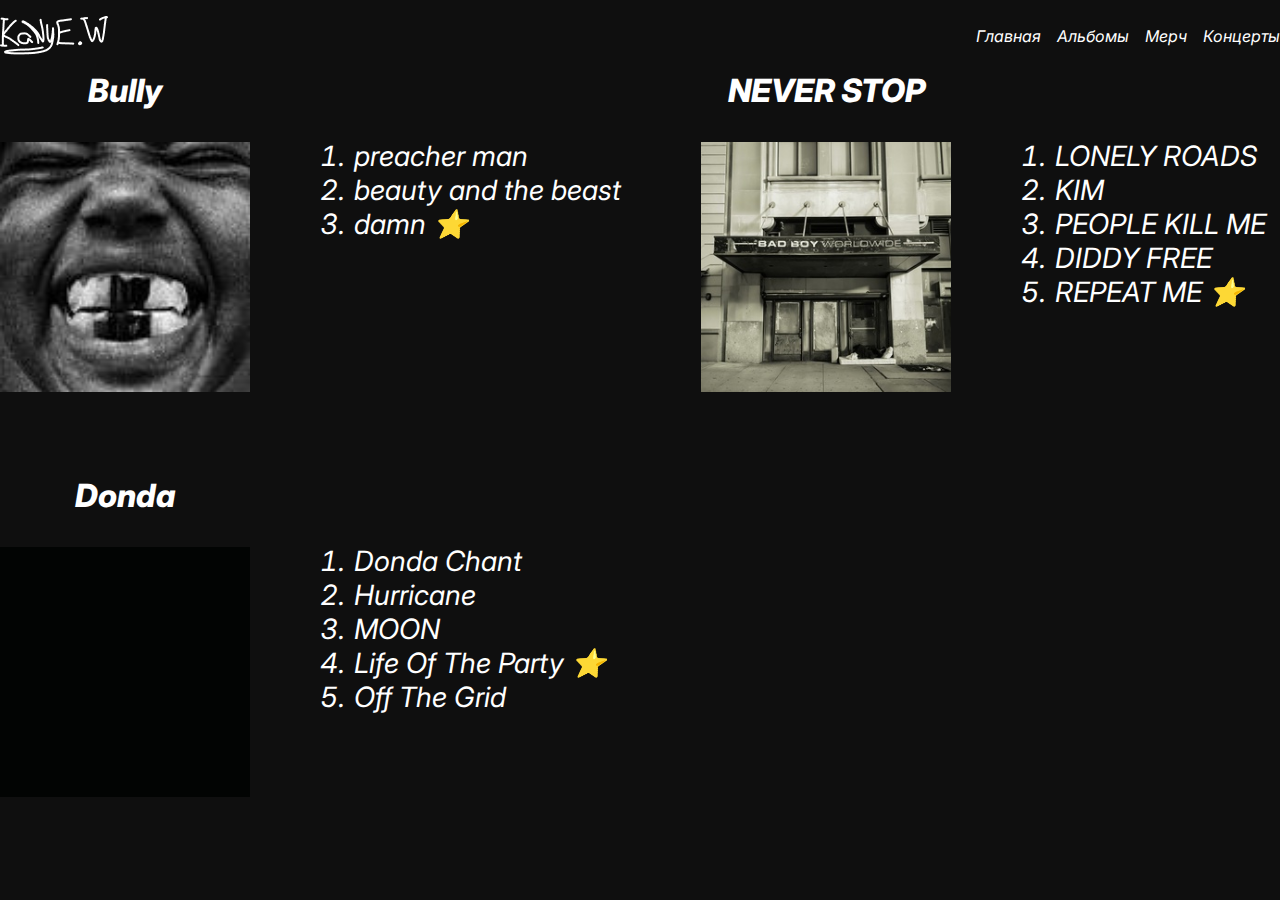
<file: pages/albums.html>
<!DOCTYPE html>
<html lang="en">

<head>
    <meta charset="UTF-8">
    <meta name="viewport" content="width=device-width, initial-scale=1.0">
    <link rel="stylesheet" href="../css/albums.css">
    <link rel="stylesheet" href="../css/shared.css">
    <title>Альбомы</title>
</head>

<body>
    <header class="padding">
        <img src="../images/logo.png" />
        <div class="links">
            <a href="index.html">Главная</a>
            <a href="#">Альбомы</a>
            <a href="merch.html">Мерч</a>
            <a href="pages/concert.html">Концерты</a>
        </div>
    </header>
    <div class="mainContainer" id="mainContainer"></div>
    <script>
        const data = [
            {
                title: "Bully",
                imageSrc: "../images/album.jpg",
                tracks: ["preacher man", "beauty and the beast", "damn"],
                mostTrackIndex: 2
            },
            {
                title: "NEVER STOP",
                imageSrc: "../images/album2.jpg",
                tracks: ["LONELY ROADS", "KIM", "PEOPLE KILL ME", "DIDDY FREE", "REPEAT ME"],
                mostTrackIndex: 4
            },
            {
                title: "Donda",
                imageSrc: "../images/album3.jpg",
                tracks: ["Donda Chant", "Hurricane", "MOON", "Life Of The Party", "Off The Grid"],
                mostTrackIndex: 3
            },

        ];

        const container = document.getElementById('mainContainer'); // куда добавлять блоки

        data.forEach(item => {
            // Создаём основной контейнер .content
            const content = document.createElement('div');
            content.className = 'content';

            // Левая часть
            const contentLeft = document.createElement('div');
            contentLeft.className = 'content_left';

            const leftTxt = document.createElement('div');
            leftTxt.className = 'left_txt';
            leftTxt.textContent = item.title;

            const leftImg = document.createElement('div');
            leftImg.className = 'left_img';
            const img = document.createElement('img');
            img.src = item.imageSrc;
            img.alt = '';
            leftImg.appendChild(img);

            contentLeft.appendChild(leftTxt);
            contentLeft.appendChild(leftImg);

            // Правая часть
            const contentRight = document.createElement('div');
            contentRight.className = 'content_right';

            const ol = document.createElement('ol');
            ol.className = 'right_list';

            item.tracks.forEach((track, index) => {
                const li = document.createElement('li');
                li.classList.add('normal');
                if (index === item.mostTrackIndex) {
                    li.classList.add('most');
                }
                li.textContent = track;
                ol.appendChild(li);
            });

            contentRight.appendChild(ol);

            // Собираем всю структуру
            content.appendChild(contentLeft);
            content.appendChild(contentRight);
            container.appendChild(content);
        });
    </script>
</body>

</html>
</file>
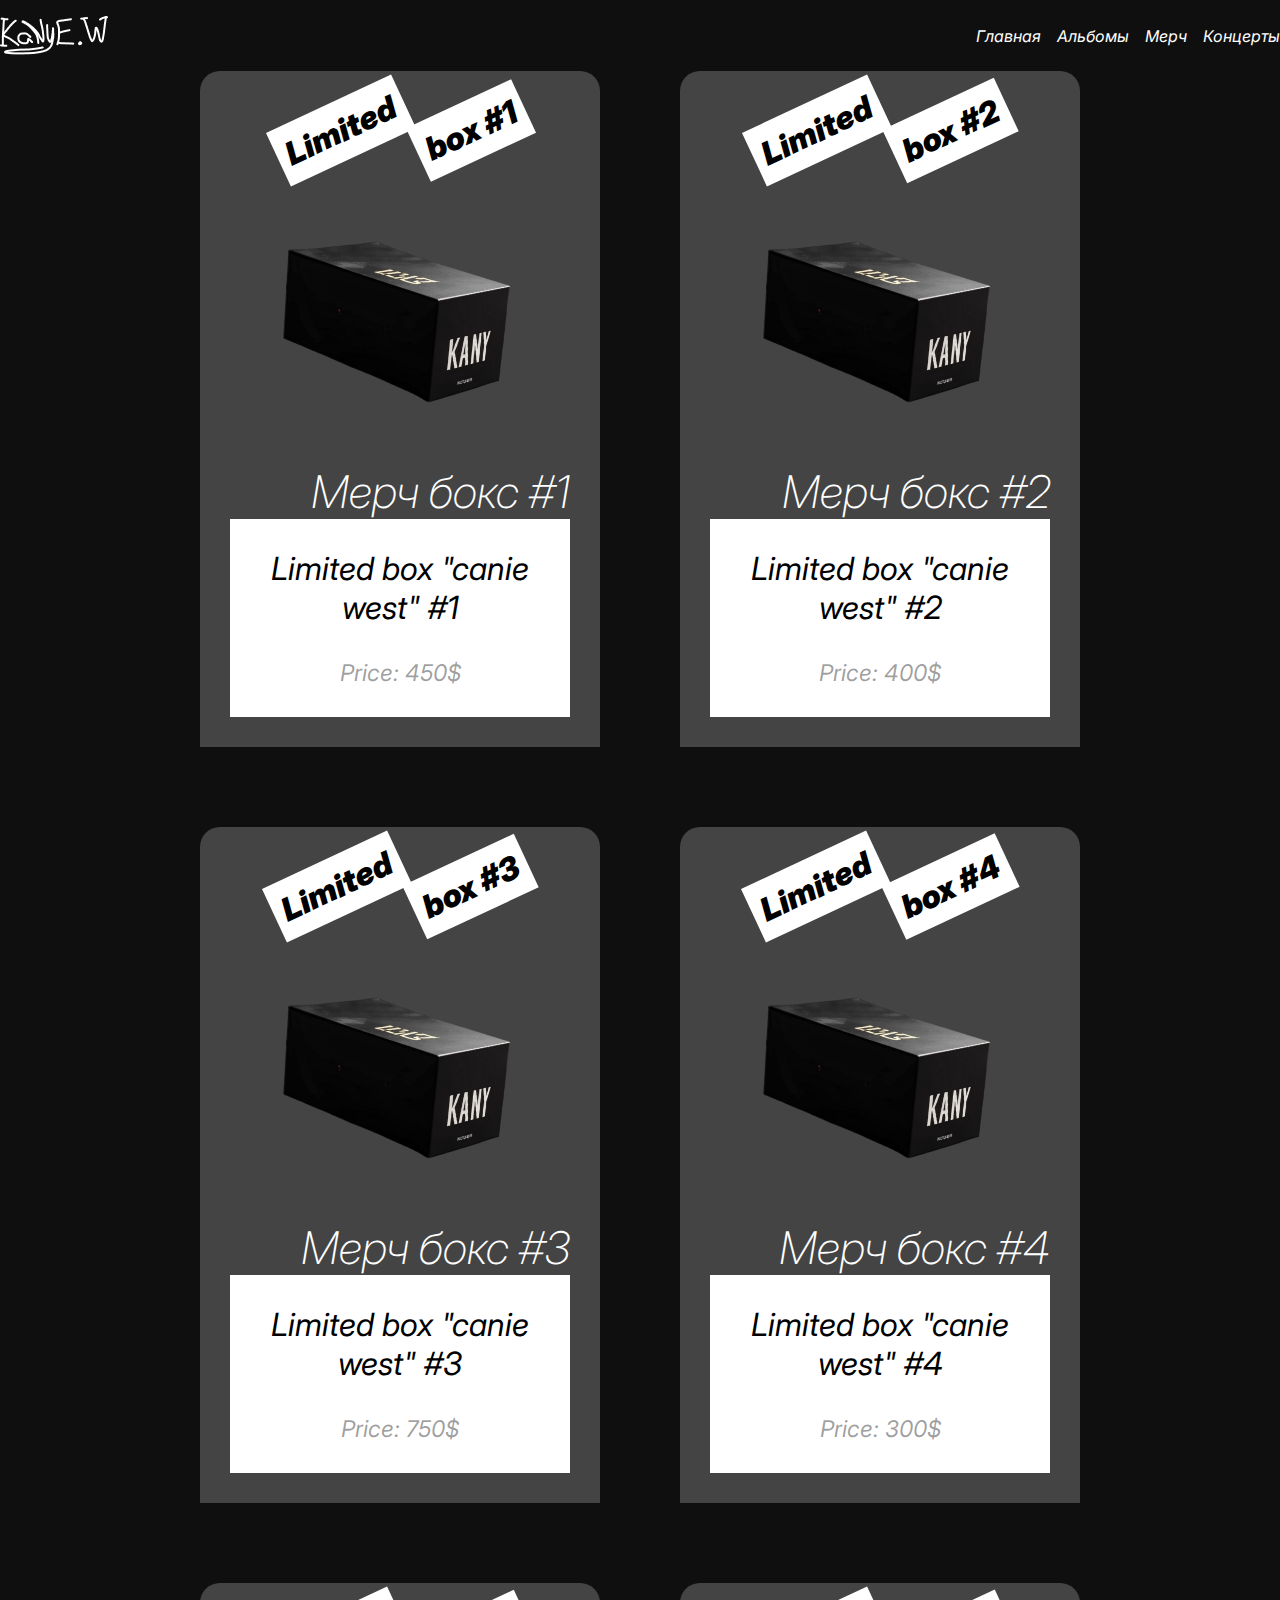
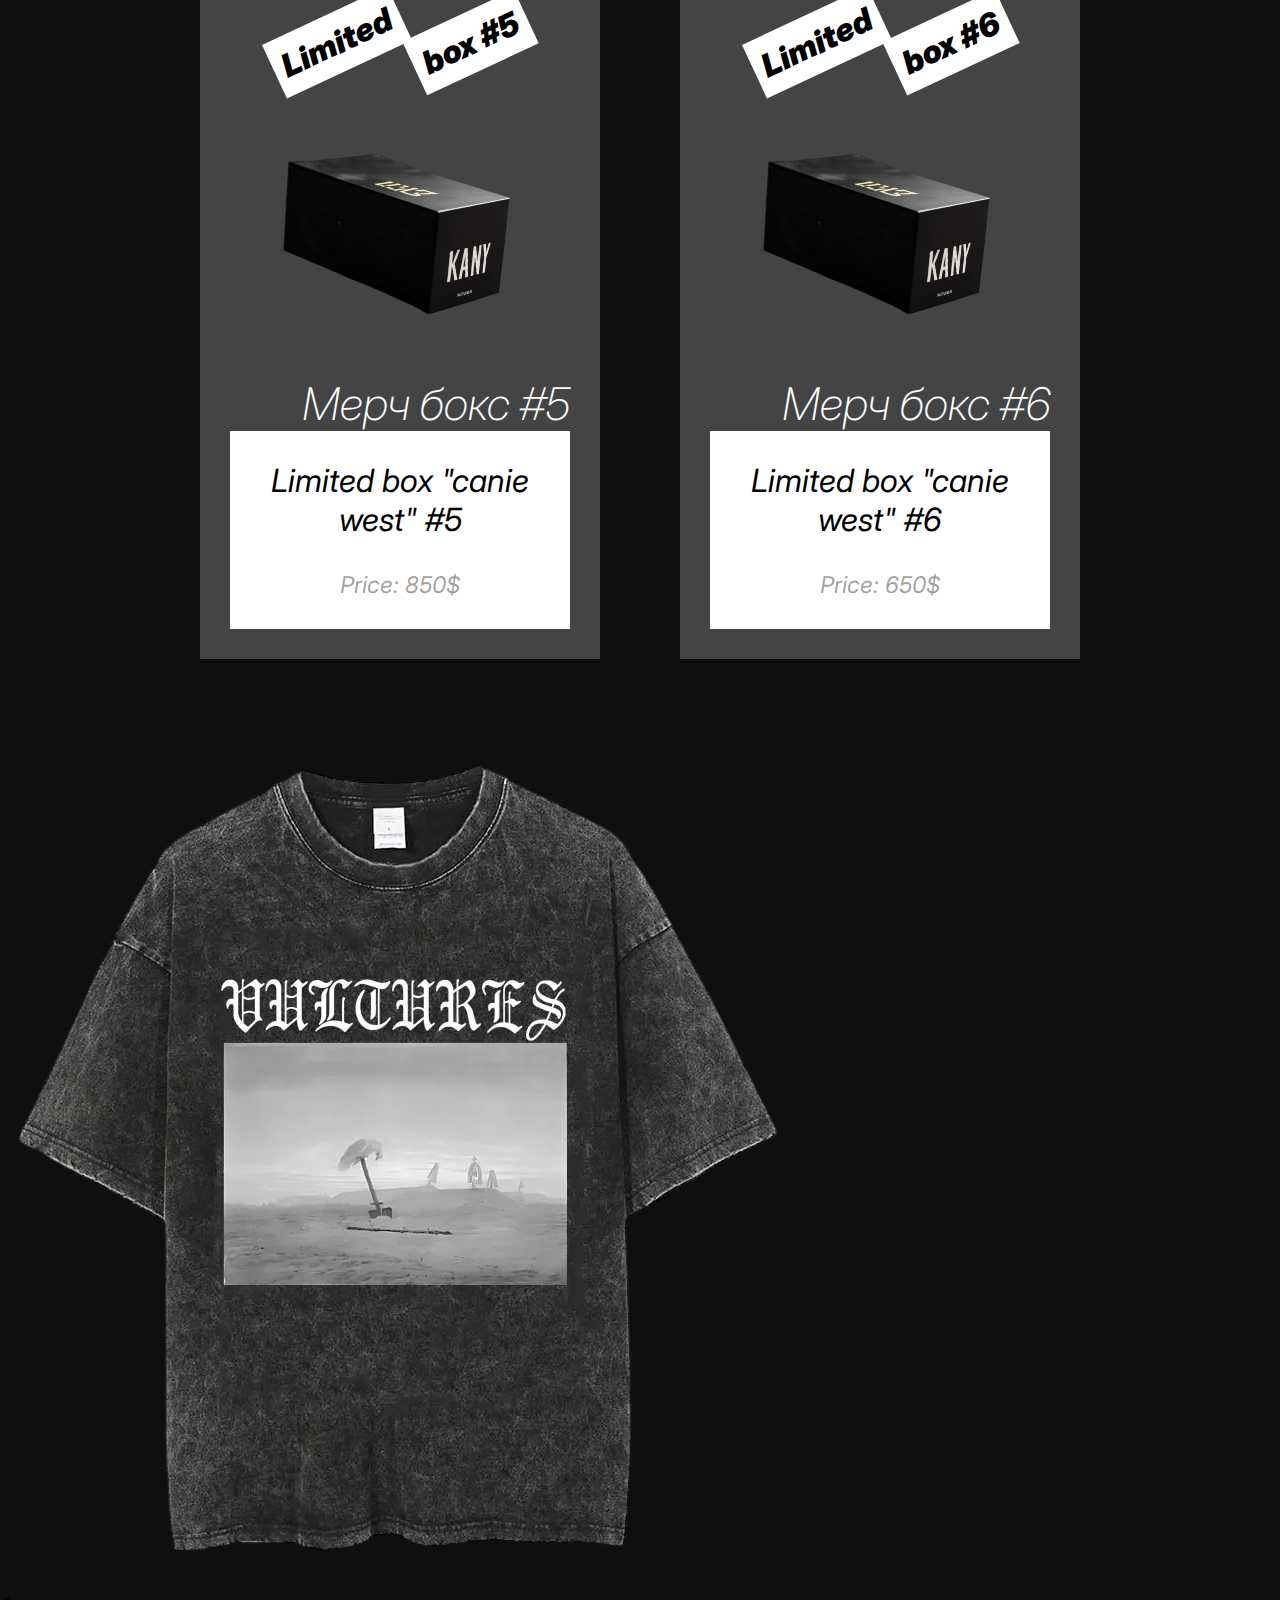
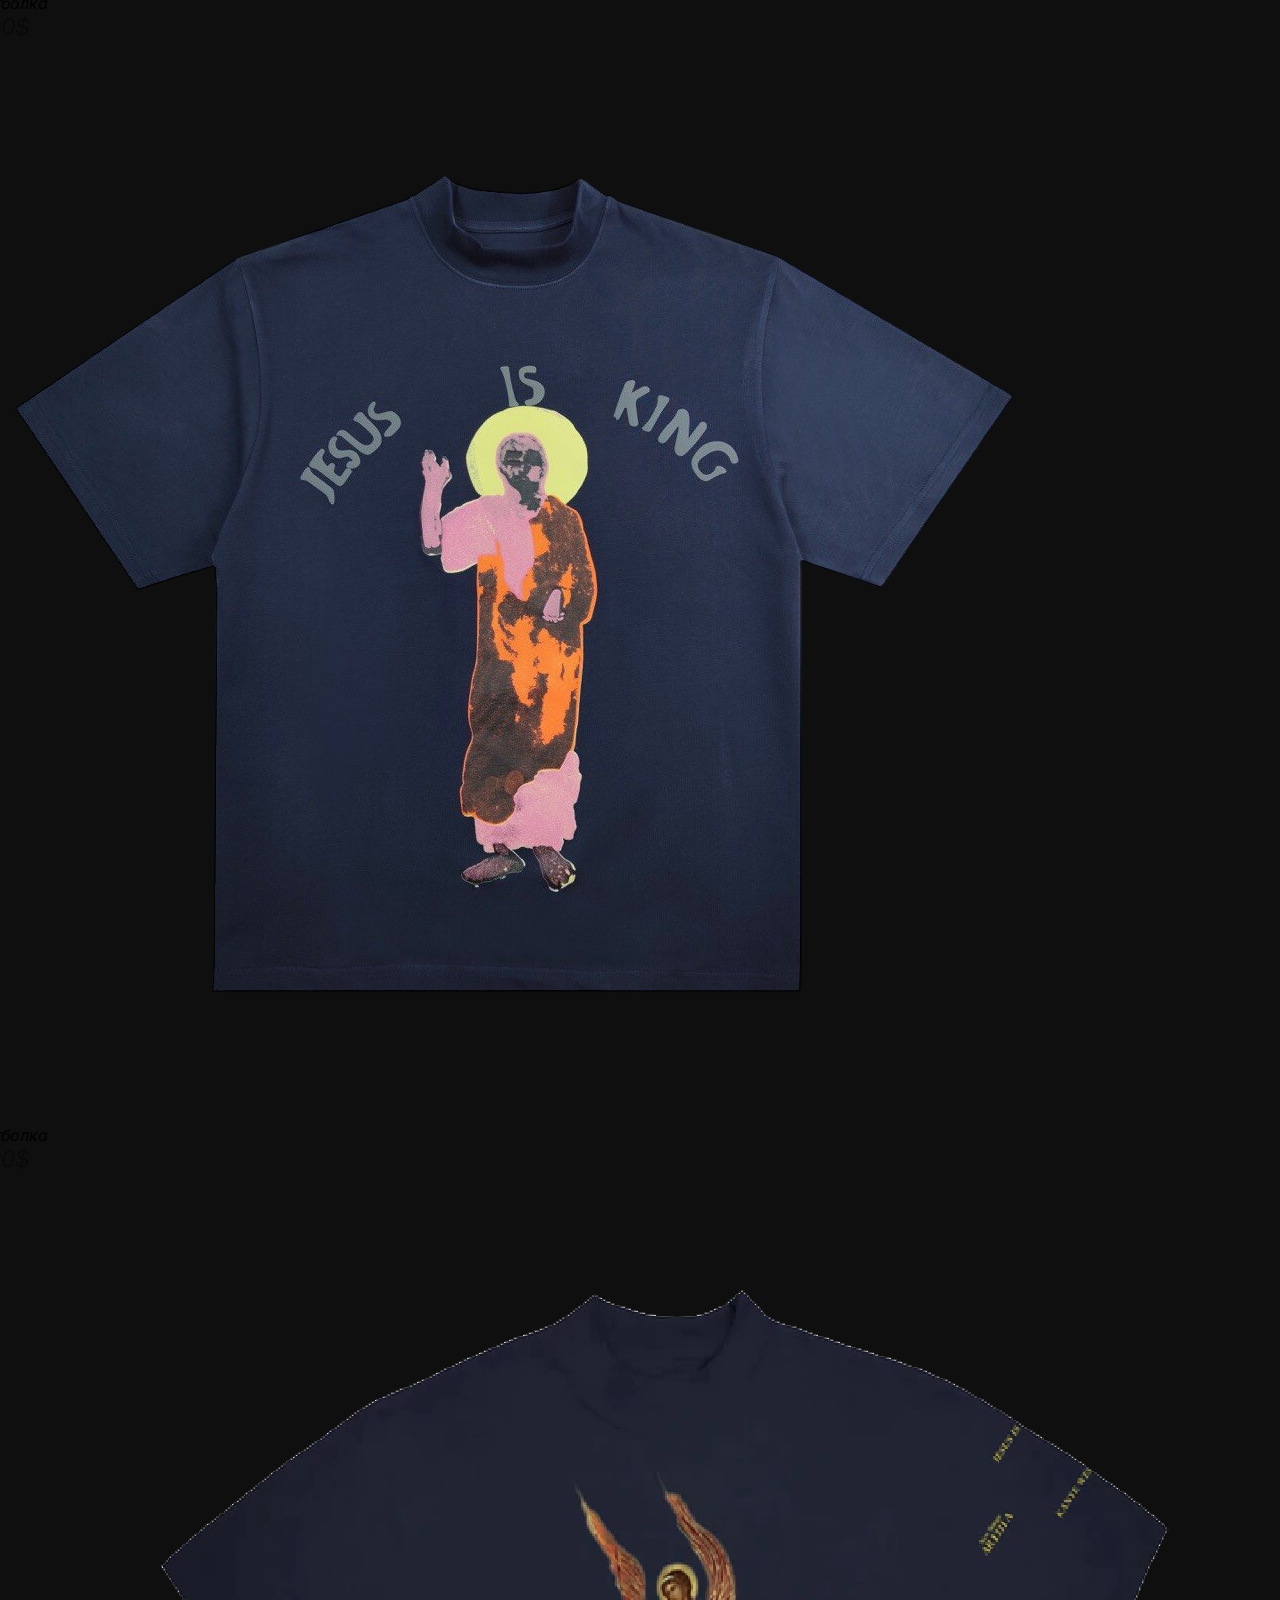
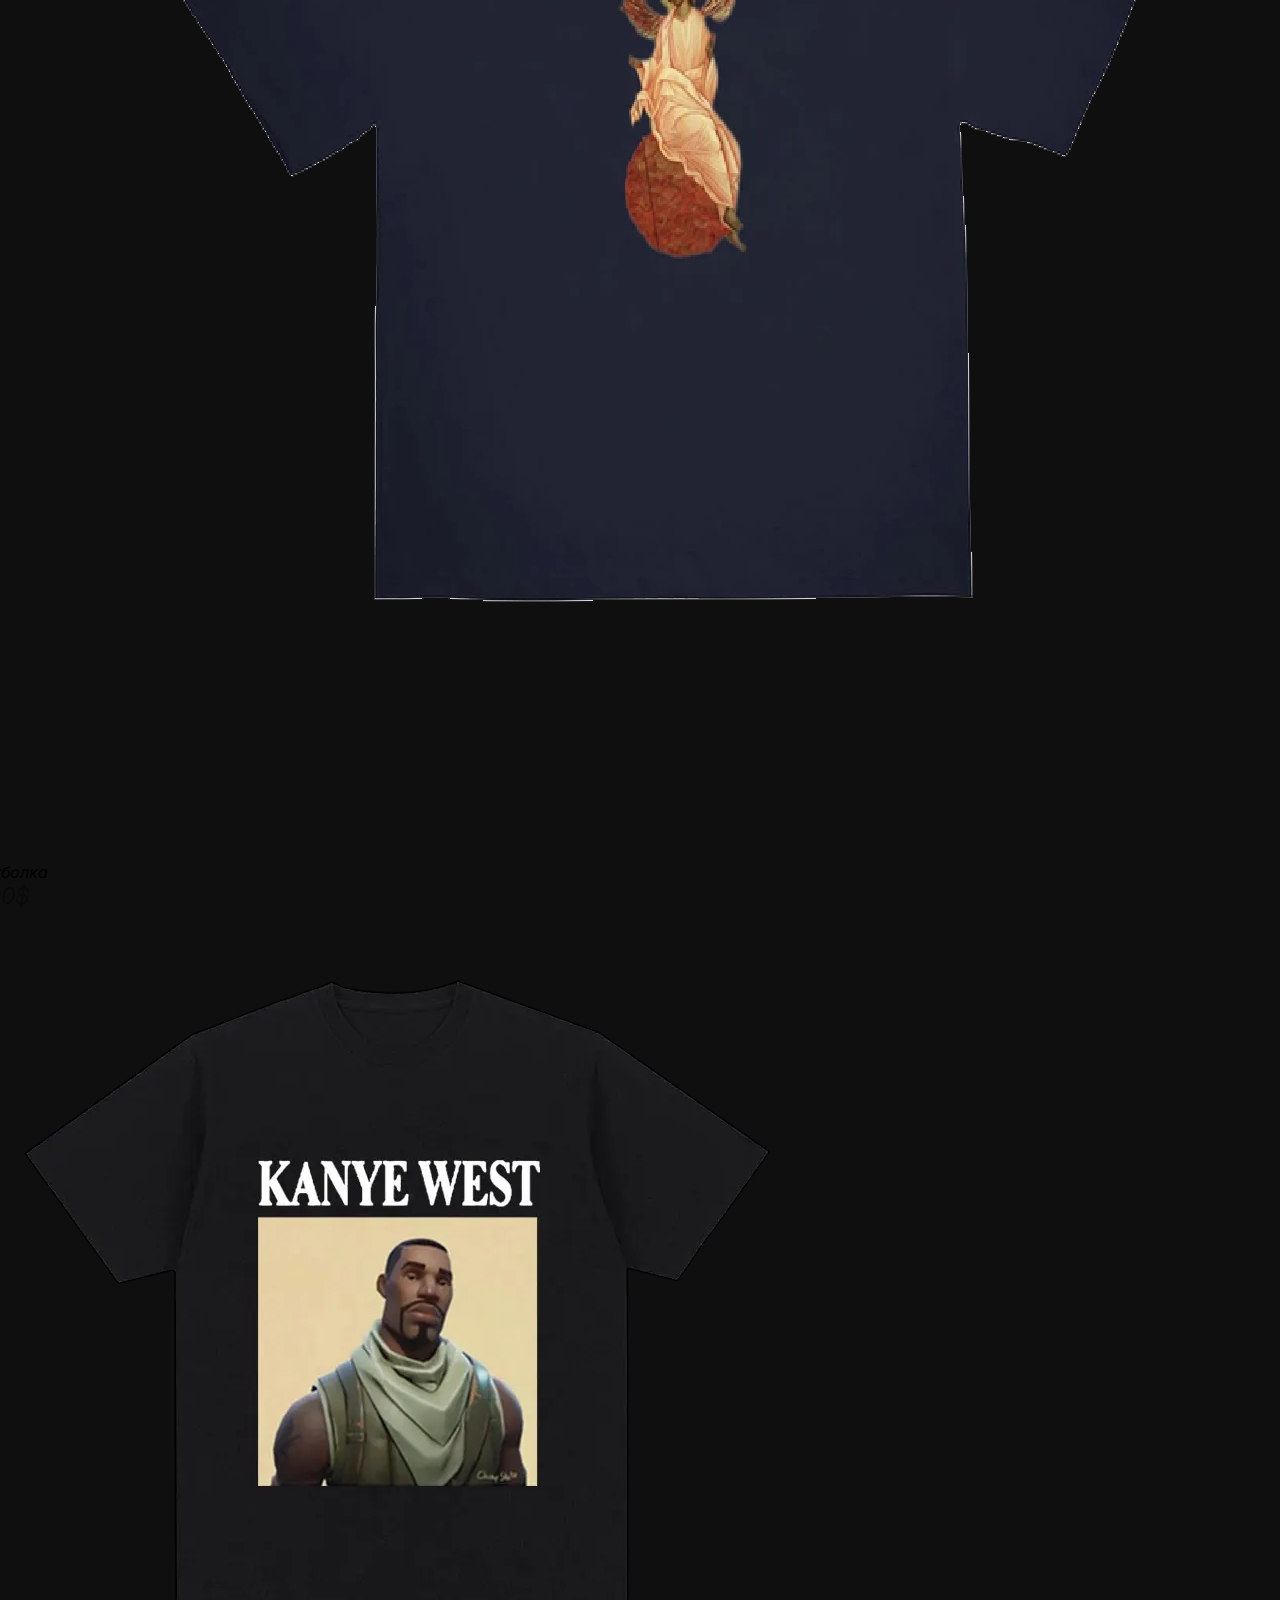
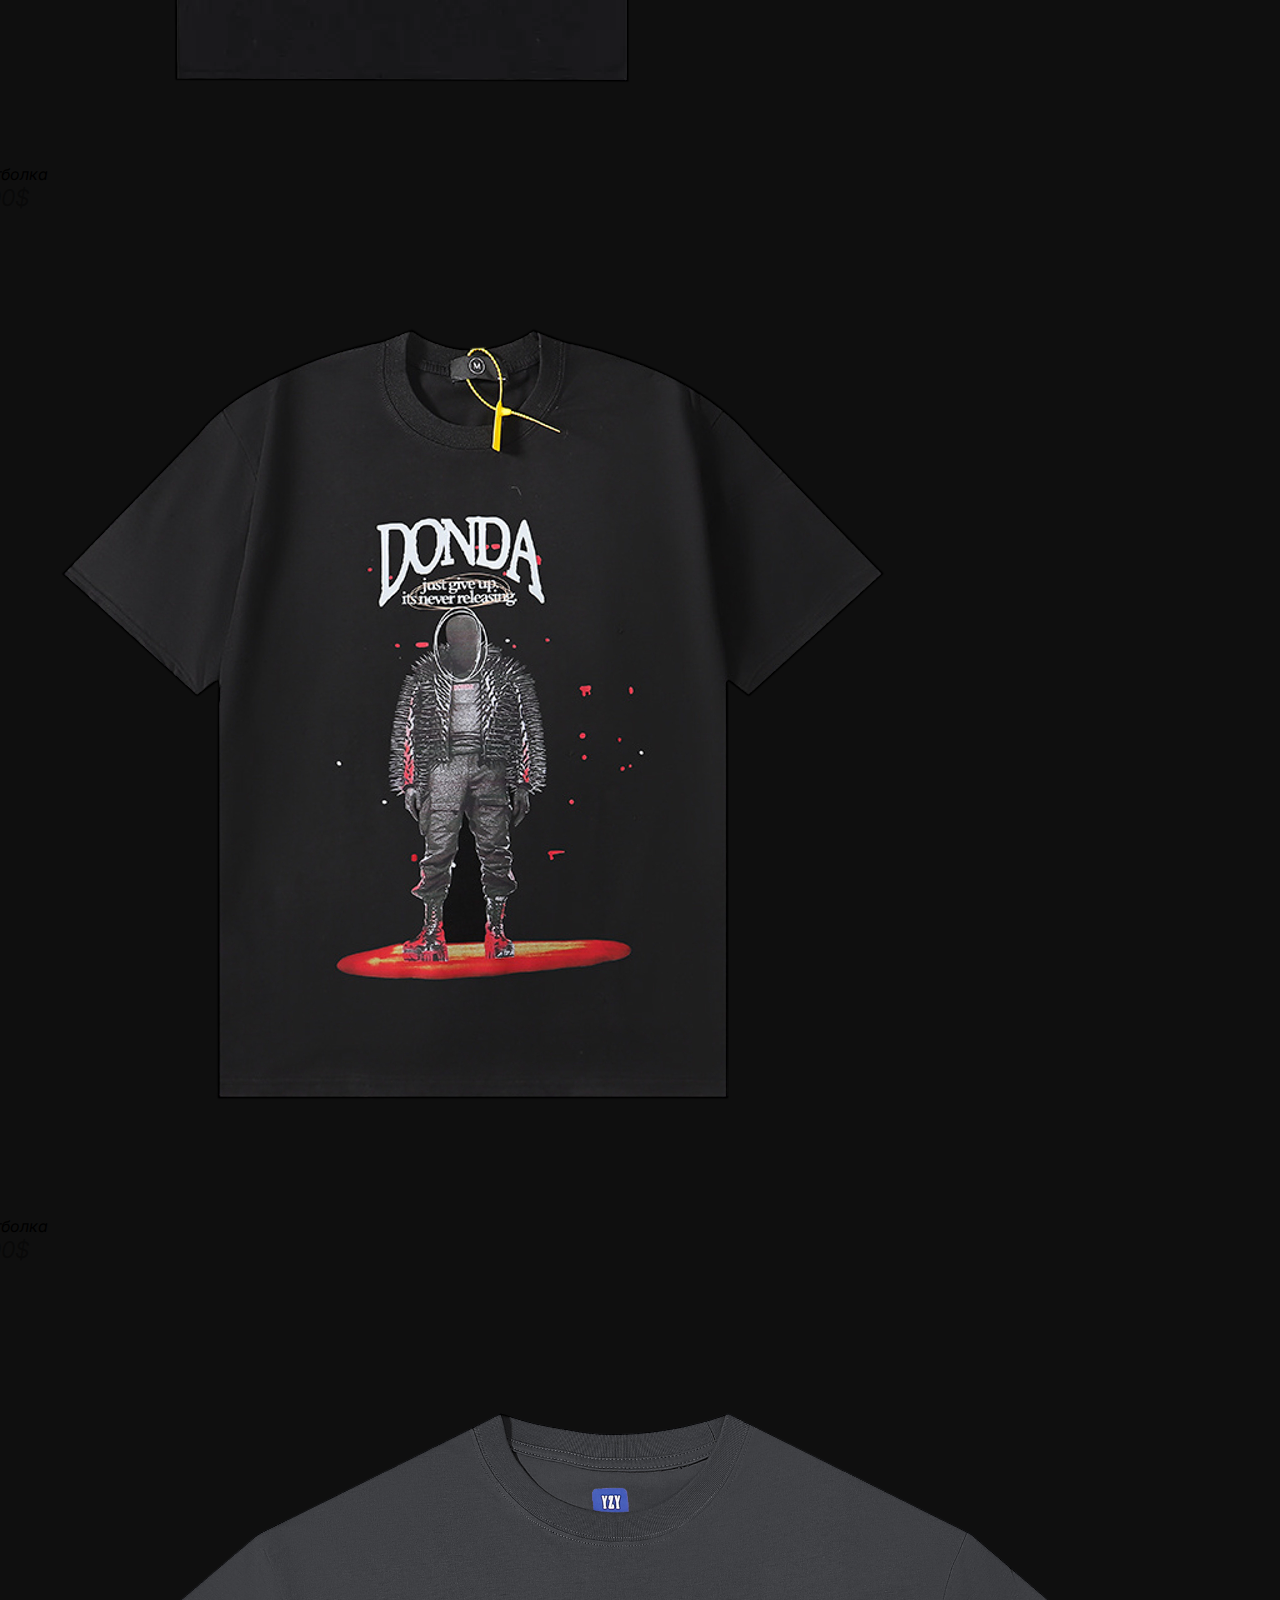
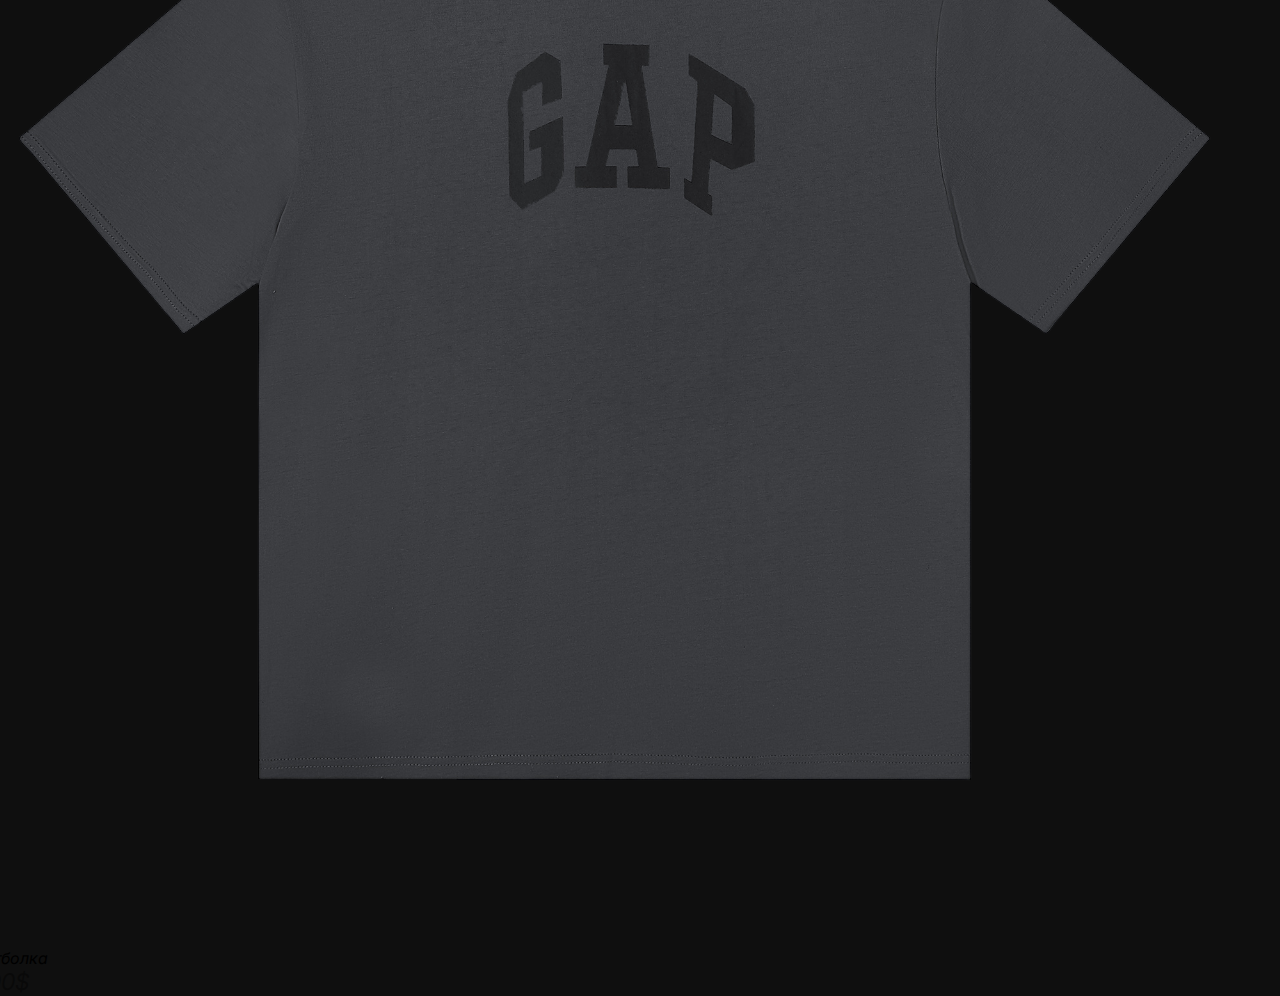
<file: pages/merch.html>
<!DOCTYPE html>
<html lang="en">

<head>
    <meta charset="UTF-8">
    <meta name="viewport" content="width=device-width, initial-scale=1.0">
    <link rel="stylesheet" href="../css/merch.css">
    <link rel="stylesheet" href="../css/shared.css">
    <title>Мерч</title>
</head>

<body  >
    <header>
        <img src="../images/logo.png" />
        <div class="links">
            <a href="../index.html">Главная</a>
            <a href="albums.html">Альбомы</a>
            <a href="#">Мерч</a>
            <a href="concert.html">Концерты</a>
        </div>
    </header>
    <div class="block_rek padding ">
        <div class="block_cont ">
            <div class="cont_top">
                <div class="top_txt">
                    <div class="txt_block">
                        <div class="txt_1"> Limited</div>
                        <div class="txt_2">box #1</div>
                    </div>

                    <div class="top_mid"> <img src="../images/box1.png">
                        <div class="top_bot">Мерч бокс #1</div>
                    </div>
                </div>
                <div class="cont_bot">
                    <div>Limited box "canie west" #1</div>
                    <div class="bot_2"> Price: 450$</div>


                </div>
            </div>

        </div>
        <div class="block_cont">
            <div class="cont_top">
                <div class="top_txt">
                    <div class="txt_block">
                        <div class="txt_1"> Limited</div>
                        <div class="txt_2">box #2</div>
                    </div>

                    <div class="top_mid"> <img src="../images/box1.png">
                        <div class="top_bot">Мерч бокс #2</div>
                    </div>
                </div>
                <div class="cont_bot">
                    <div>Limited box "canie west" #2</div>
                    <div class="bot_2"> Price: 400$</div>


                </div>
            </div>

        </div>
        <div class="block_cont">
            <div class="cont_top">
                <div class="top_txt">
                    <div class="txt_block">
                        <div class="txt_1"> Limited</div>
                        <div class="txt_2">box #3</div>
                    </div>

                    <div class="top_mid"> <img src="../images/box1.png">
                        <div class="top_bot">Мерч бокс #3</div>
                    </div>
                </div>
                <div class="cont_bot">
                    <div>Limited box "canie west" #3</div>
                    <div class="bot_2"> Price: 750$</div>


                </div>
            </div>

        </div>
        <div class="block_cont">
            <div class="cont_top">
                <div class="top_txt">
                    <div class="txt_block">
                        <div class="txt_1"> Limited</div>
                        <div class="txt_2">box #4</div>
                    </div>

                    <div class="top_mid"> <img src="../images/box1.png">
                        <div class="top_bot">Мерч бокс #4</div>
                    </div>
                </div>
                <div class="cont_bot">
                    <div>Limited box "canie west" #4</div>
                    <div class="bot_2"> Price: 300$</div>


                </div>
            </div>

        </div>
        <div class="block_cont">
            <div class="cont_top">
                <div class="top_txt">
                    <div class="txt_block">
                        <div class="txt_1"> Limited</div>
                        <div class="txt_2">box #5</div>
                    </div>

                    <div class="top_mid"> <img src="../images/box1.png">
                        <div class="top_bot">Мерч бокс #5</div>
                    </div>
                </div>
                <div class="cont_bot">
                    <div>Limited box "canie west" #5</div>
                    <div class="bot_2"> Price: 850$</div>


                </div>
            </div>

        </div>
        <div class="block_cont">
            <div class="cont_top">
                <div class="top_txt">
                    <div class="txt_block">
                        <div class="txt_1"> Limited</div>
                        <div class="txt_2">box #6</div>
                    </div>

                    <div class="top_mid"> <img src="../images/box1.png">
                        <div class="top_bot">Мерч бокс #6</div>
                    </div>
                </div>
                <div class="cont_bot">
                    <div>Limited box "canie west" #6</div>
                    <div class="bot_2"> Price: 650$</div>


                </div>
            </div>

        </div>
        <div class="block_midle">
            <div class="midle_cont">
                <img src="../images/maika.png" alt="">
                <div>Футболка</div>
                <div class="bot_2">400$</div>
            </div>
            <div class="midle_cont">
                <img src="../images/maika6.png" alt="">
                <div>Футболка</div>
                <div class="bot_2">400$</div>
            </div>
            <div class="midle_cont">
                <img src="../images/maika12.png" alt="">
                <div>Футболка</div>
                <div class="bot_2">400$</div>
            </div>
            <div class="midle_cont">
                <img src="../images/maika4.png" alt="">
                <div>Футболка</div>
                <div class="bot_2">400$</div>
            </div>
            <div class="midle_cont">
                <img src="../images/maika2.png" alt="">
                <div>Футболка</div>
                <div class="bot_2">400$</div>
            </div>
            <div class="midle_cont">
                <img src="../images/maika3.png" alt="">
                <div>Футболка</div>
                <div class="bot_2">400$</div>
            </div>
        </div>
</body>

</html>
</file>
<file: css/albums.css>
li.most::after {
    content: " ⭐";
    color: gold;
}

li.most:hover::after {
    content: "Лучший трек";
    position: absolute;
    margin-top: 8px;
    margin-left: 2px;
    background: #4CAF50;
    color: white;
    padding: 4px 8px;
    border-radius: 12px;
    font-size: 12px;
    opacity: 0;
    animation: fadeIn 0.3s forwards;
}

@keyframes fadeIn {
    to {
        opacity: 1;
    }
}

.mainContainer {
    display: flex;
    flex-direction: row;
    max-width: 1440px;
    margin: 0 auto;
    gap: 5rem;
    flex-wrap: wrap;
}

.content {
    display: flex;
    gap: 4rem;
    max-width: 700px;
}

.left_img {

    max-width: 250px;
    overflow: hidden;
}

.left_img img {
    width: 250px;
    height: auto;


}

@media (max-width: 720px) {
    .left_img img {
        max-width: 80%;
        height: auto;
    }
    .left_txt {
        font-size: 24px;
    }
    .right_list {
        font-size: 20px;
    }
}

.left_txt {
    color: white;
    font-size: 32px;
    text-align: center;
    font-weight: 800;
}

.content_right {
    color: white;
    font-size: 28px;
    margin-top: 2.5rem;
}

.content_left {
    gap: 2rem;
    display: flex;
    flex-direction: column;
}
</file>
<file: css/shared.css>
@font-face {
    font-family: "Inter";
    src: url("../fonts/Inter-VariableFont_opsz\,wght.ttf");
}

@font-face {
    font-family: "Inter";
    src: url("../fonts/Inter-Italic-VariableFont_opsz\,wght.ttf");
    font-style: italic;
}

* {
    box-sizing: border-box;
    font-family: "Inter";
    font-style: italic;
}

html, body {
    height: 100%;
    margin: 0;
}

html {
    font-family: "Inter";
    background-color: #0F0F0F;
    scrollbar-color: #252525 transparent;
}

header {
    background-color: #0F0F0F;
    padding: 1rem calc((100vw - 1440px) / 2) !important;
    display: flex;
    justify-content: space-between;
    align-items: center;
    position: sticky;
    top: 0;
    z-index: 9999;
}

header > .links {
    display: flex;
    gap: 1rem;
}

header > .links > a {
    color: #fff;
    text-decoration: none;
}

.padding {
    width: 100%;
    padding: 0 calc((100vw - 1440px) / 2);
}
</file>
<file: css/merch.css>
* {
    margin: 0;
    padding: 0;
   
}

.cont_top {
    background-color: rgb(68, 68, 68);
    padding: 30px;
    border-radius: 20px 20px 0 0;
}

.block_cont {
    max-width: 400px;
    text-align: center;

}

.top_mid img {
    max-width: 300px;
    rotate: 5deg;
}

.txt_1 {
    background-color: white;
    font-size: 32px;
    rotate: -25deg;
    display: inline-block;
    padding: 10px;
}

.txt_2 {
    background-color: white;
    font-size: 32px;
    rotate: -25deg;
    padding: 10px;
    display: inline-block;
}

.cont_bot {
    background-color: white;
    font-size: 32px;
    padding: 30px;
    display: flex;
    flex-direction: column;
    gap: 2rem;

}

.top_bot {
    color: white;
    font-size: 45px;
    text-align: end;
    font-weight: 200;
}

.block_cont {
    display: flex;
}

.block_rek {
    display: flex;
    gap: 5rem;
    max-width: 1400px;
    justify-content: center;
    flex-wrap: wrap;
}
.txt_block {
    font-weight: 900;
}
.bot_2 {
    font-size: 23px;
    color: rgba(0, 0, 0, 0.384);
}
</file>
